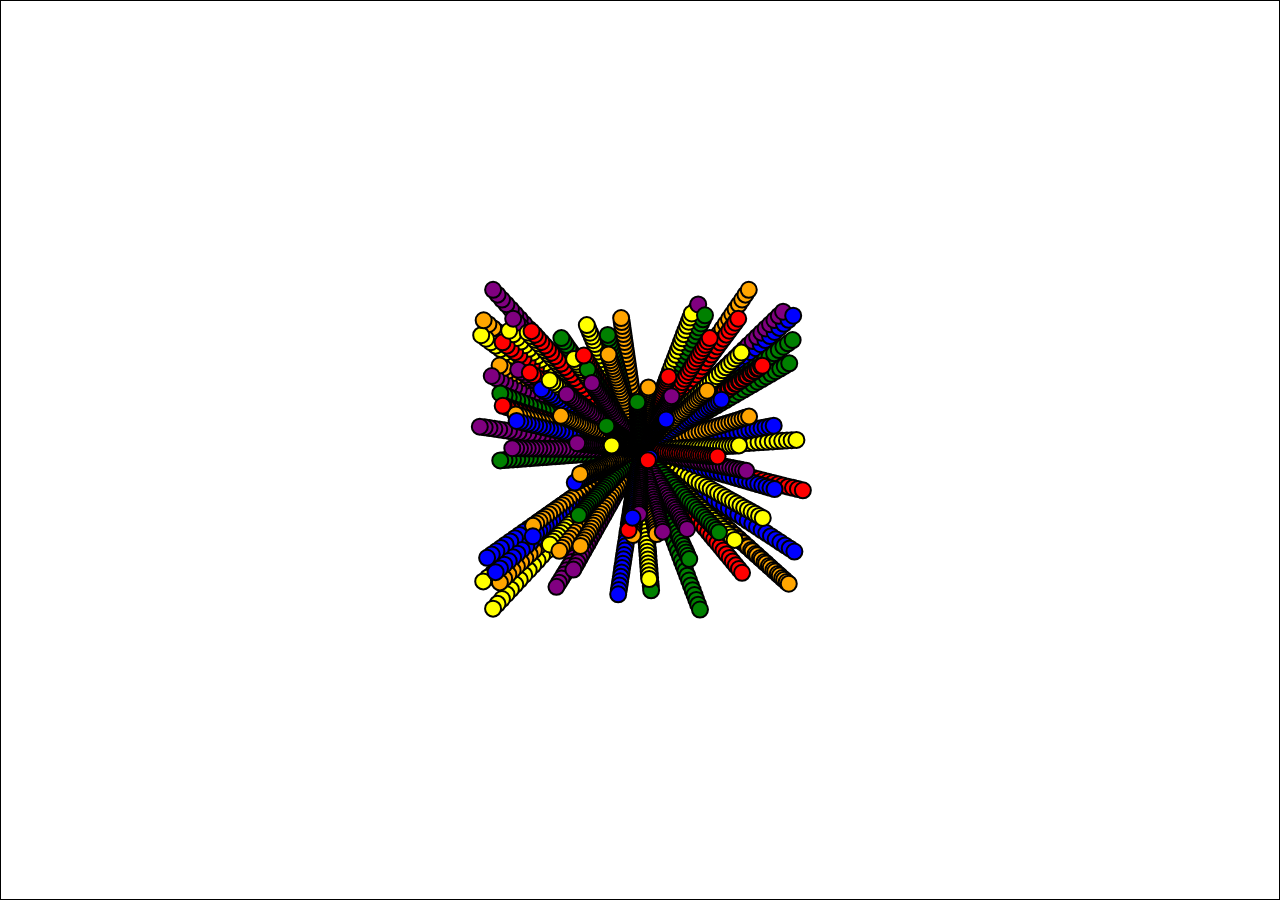
<file: assets/projects/Fireworks.html>
<!DOCTYPE html>
<html lang="en">
<head>
    <meta charset="UTF-8">
    
    <title>Document</title>
</head>
<body>
        <canvas id="canvasBall"></canvas>
    <style>
    body {
        margin: 0;
    }
    #canvasBall {
        
        display: block;
        box-shadow: 0 0 10px rgba(0,0,0,0.5);
    }
    </style>

    <script>

    let canvasBall = document.getElementById("canvasBall");
    let ctxBall = canvasBall.getContext("2d");
    window.addEventListener('resize', resizeCanvas, false);

    function resizeCanvas() {
            canvasBall.width = window.innerWidth;
            canvasBall.height = window.innerHeight;
            drawStuff(); 
    }
    resizeCanvas();

    function drawStuff() {

    function Ball() {

        this.circleBall = function(x, y, radius, fillCircle){
            ctxBall.beginPath();
            ctxBall.arc(x, y, radius, 0, Math.PI * 2, false);
            if (fillCircle) {
                ctxBall.fill(); //заливаем то шо внутри
            } else {
            ctxBall.stroke();   //рисует контур
            }
        };
        
        this.pickRandomWord = function () {
            colors = ["Red", "Orange", "Yellow", "Green", "Blue", "Purple"];
            return colors[Math.floor(Math.random() * colors.length)];
            
        };

        this.draw = function(){
            ctxBall.lineWidth = 2;
            ctxBall.strokeStyle = "Black";
            ctxBall.fillStyle = this.color;
            this.circleBall(this.x, this.y, 8, true);
            this.circleBall(this.x, this.y, 8, false);
        }

        this.move = function(){
            this.x += this.xSpeed;
            this.y += this.ySpeed;
        }

        this.checkCollision = function(){
            if (this.x > w-11 || this.x < 11)
                this.xSpeed = -this.xSpeed;
            if (this.y > h-11    || this.y < 11)
                this.ySpeed = -this.ySpeed;
        }

        this.x = w/2;
        this.y = h/2;
        this.xSpeed = -5 + Math.random() * 10;
        this.ySpeed = -5 + Math.random() * 10;
        this.color = this.pickRandomWord(); 
    };
        let w = canvasBall.width;
        let h = canvasBall.height;
        let ball = [];
        for (let i = 0; i < 100; i++) {
            ball.push(new Ball());
            
        }


        let timerId = setInterval(() => {
            ctxBall.clearRect(0, 0, 0, 0);
            for (let i = 0; i < 100; i++) {
                ball[i].draw();
                ball[i].move();
                ball[i].checkCollision();
                
            }
            ctxBall.strokeRect(0, 0, w, h);
        }, 20);

        // setTimeout(() => {clearInterval(timerId)}, 1400);
    }

    </script>
</body>
</html>
</file>
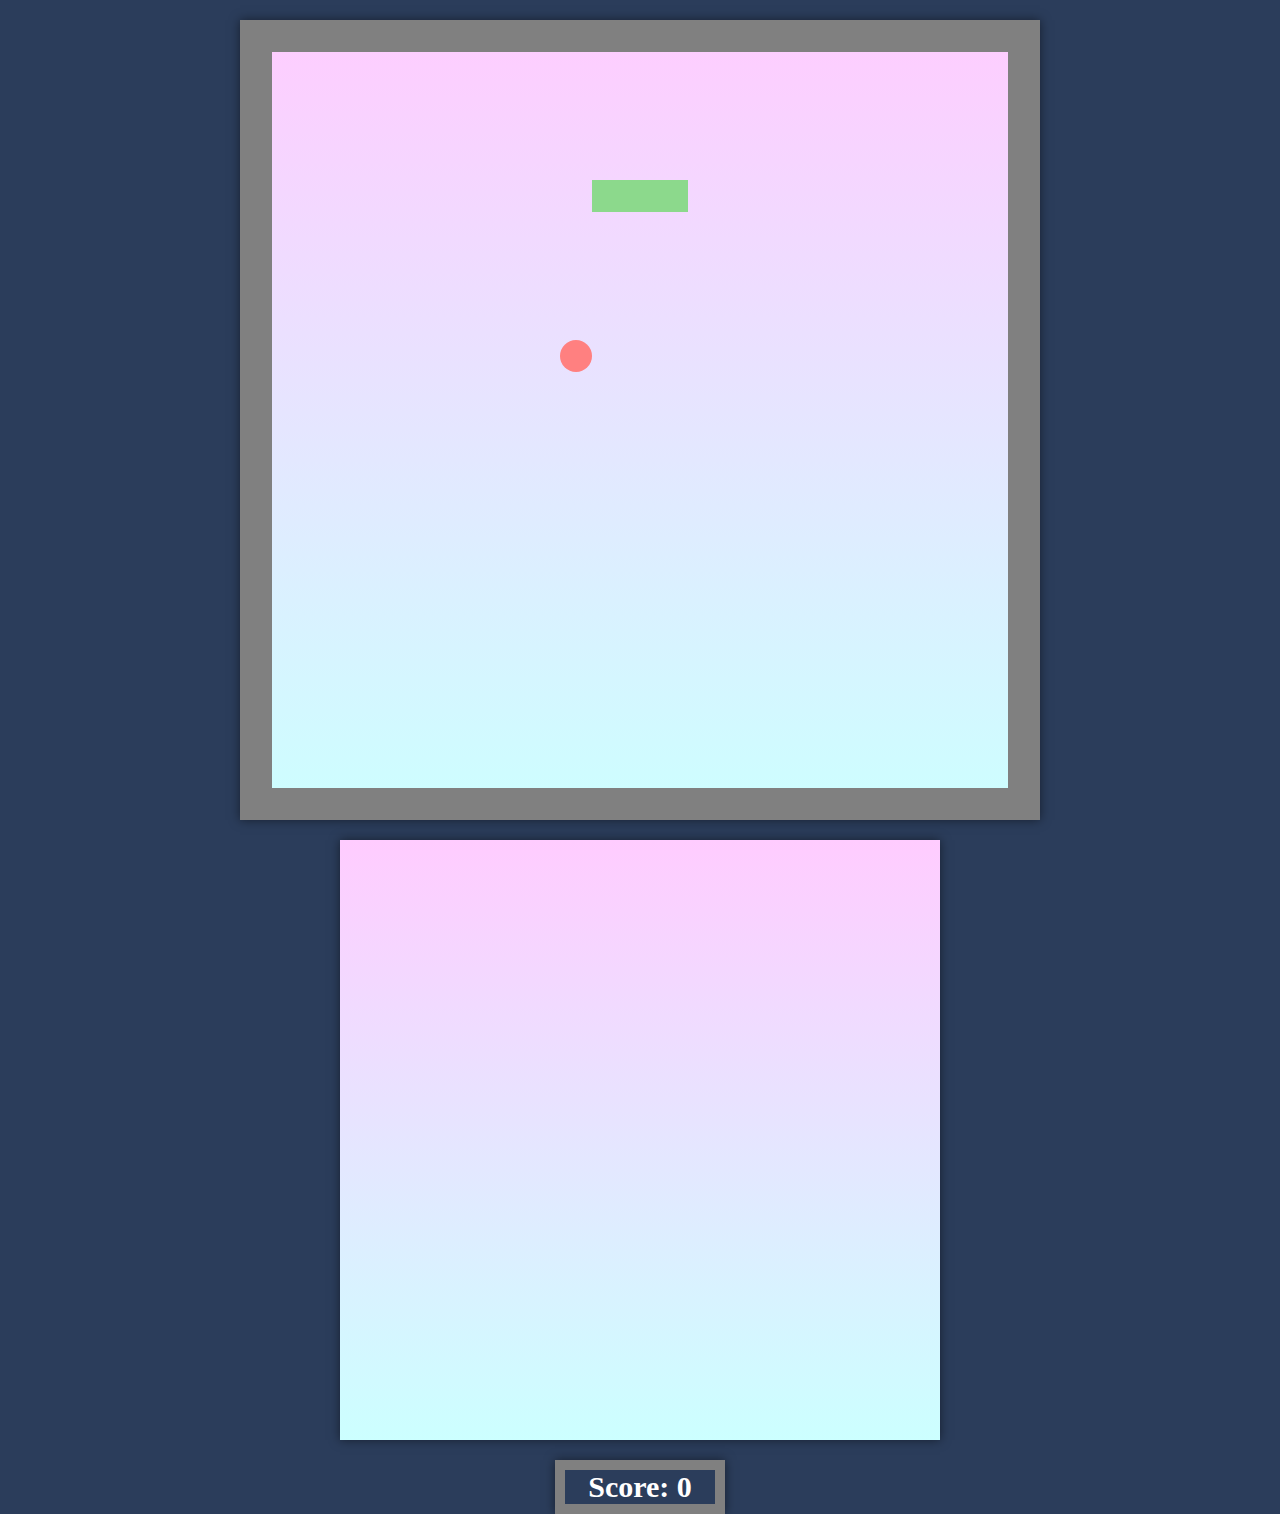
<file: assets/projects/Snake.html>
<!DOCTYPE html>
<html lang="en">
<head>
    <meta charset="UTF-8">
    <script src="https://code.jquery.com/jquery-2.1.0.js"></script>
    <link href="https://fonts.googleapis.com/css?family=Amatic+SC|Lacquer&display=swap" rel="stylesheet">
    <link rel="stylesheet" href="Snake.css">
    <title>Snake</title>
</head>
<body>
    <header>
        
    </header>

    <canvas id="canvas" width="600" height="600"></canvas>
    <div id="score"></div>
    <div id="message"></div>
    <script src="Snake.js"></script>
    
</body>
</html>
</file>
<file: assets/projects/Snake.css>
body {
    margin: 0;
    font-family: 'Indie Flower', cursive;
    background-color: #2b3d5b;
    user-select: none;
    overflow: hidden;
}

a {
    text-decoration: none;
    color: #000000;
}

#canvas {
    margin: 20px;
    display: block;
    margin-left: auto;
    margin-right: auto;
    background: linear-gradient(to bottom, #ffccff 0%, #ccffff 100%);


    box-shadow: 0 0 10px rgba(0, 0, 0, 0.5);
}

#score {
    display: block;
    border: 10px solid gray;
    color: #ffffff;
    width: 150px;
    position: relative;
    margin: 0 auto;
    text-align: center;
    font-size: 30px;
    font-weight: 800;
    box-shadow: 0 0 10px rgba(0, 0, 0, 0.5);
}

#message {
    position: absolute;
    text-shadow: 0 0 10px rgba(0, 0, 0, 0.5), 0 0 5px rgba(51, 153, 51, 0.5);
}
</file>
